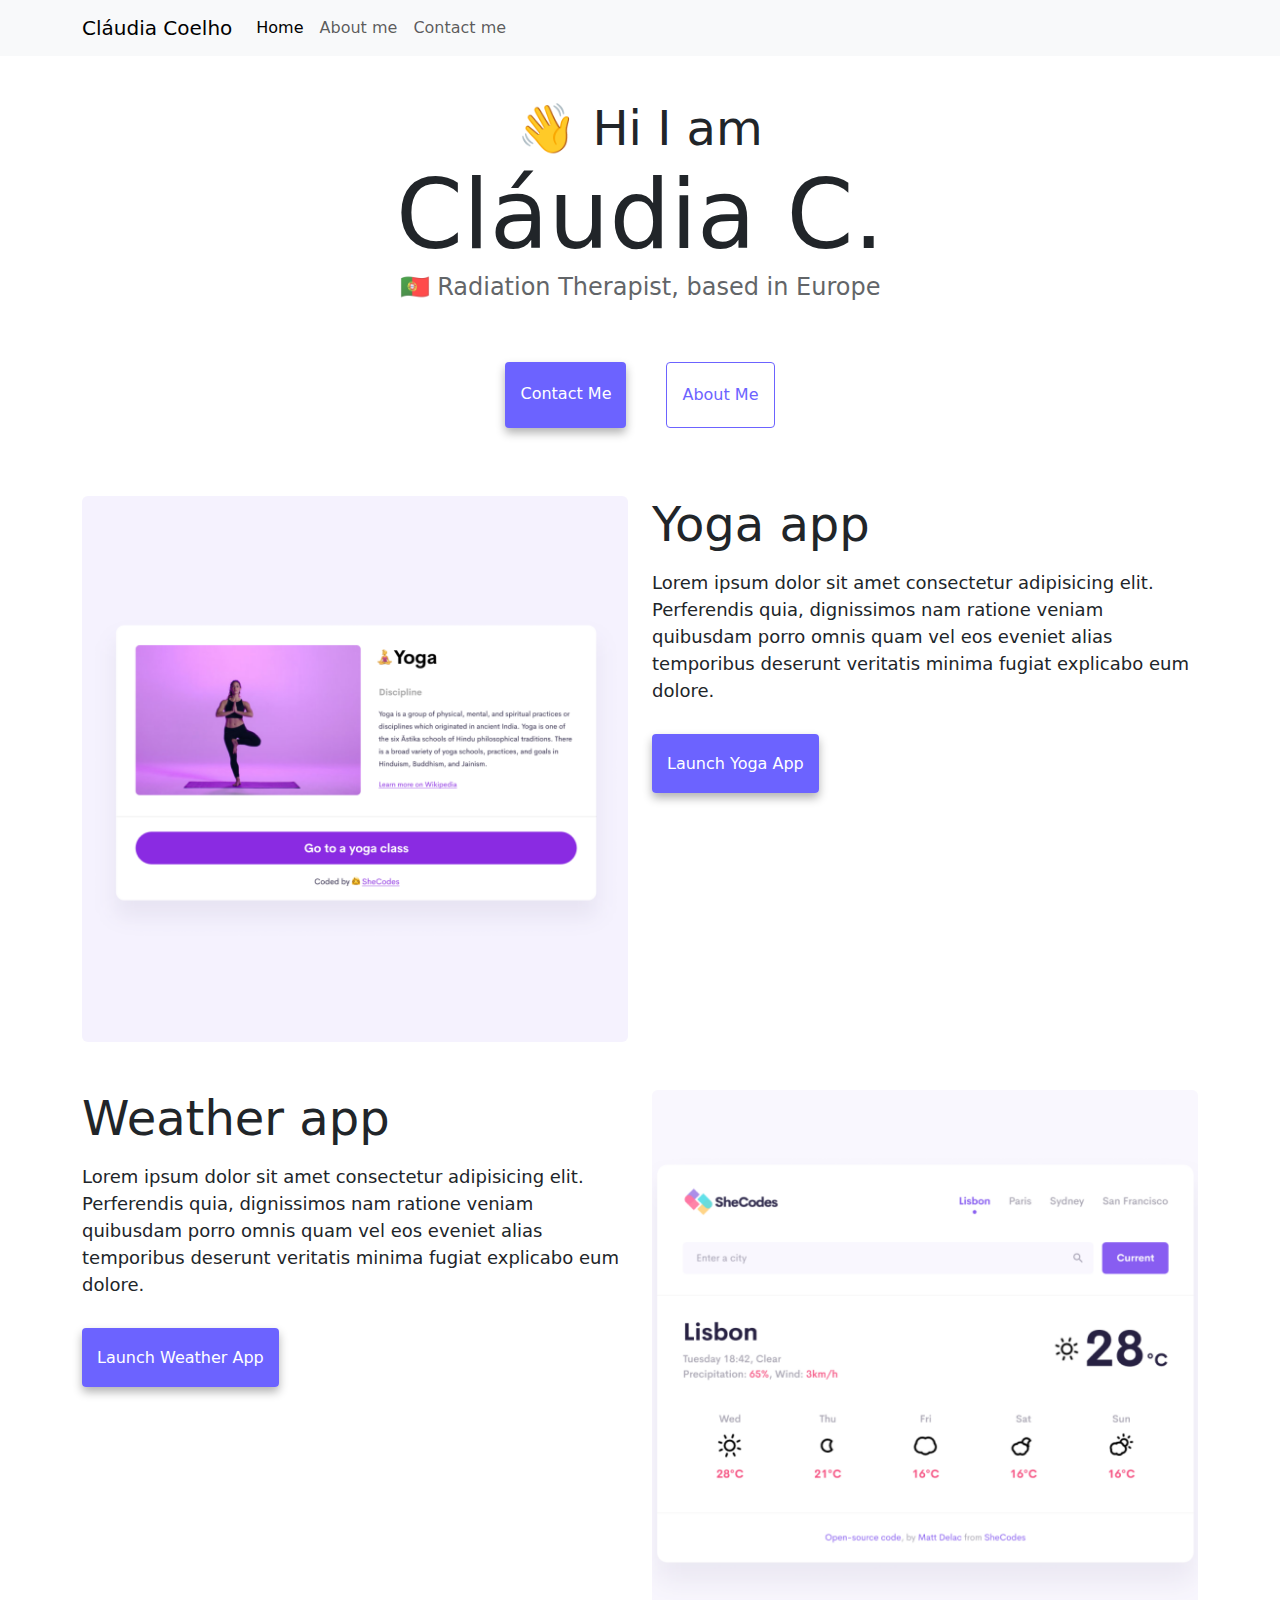
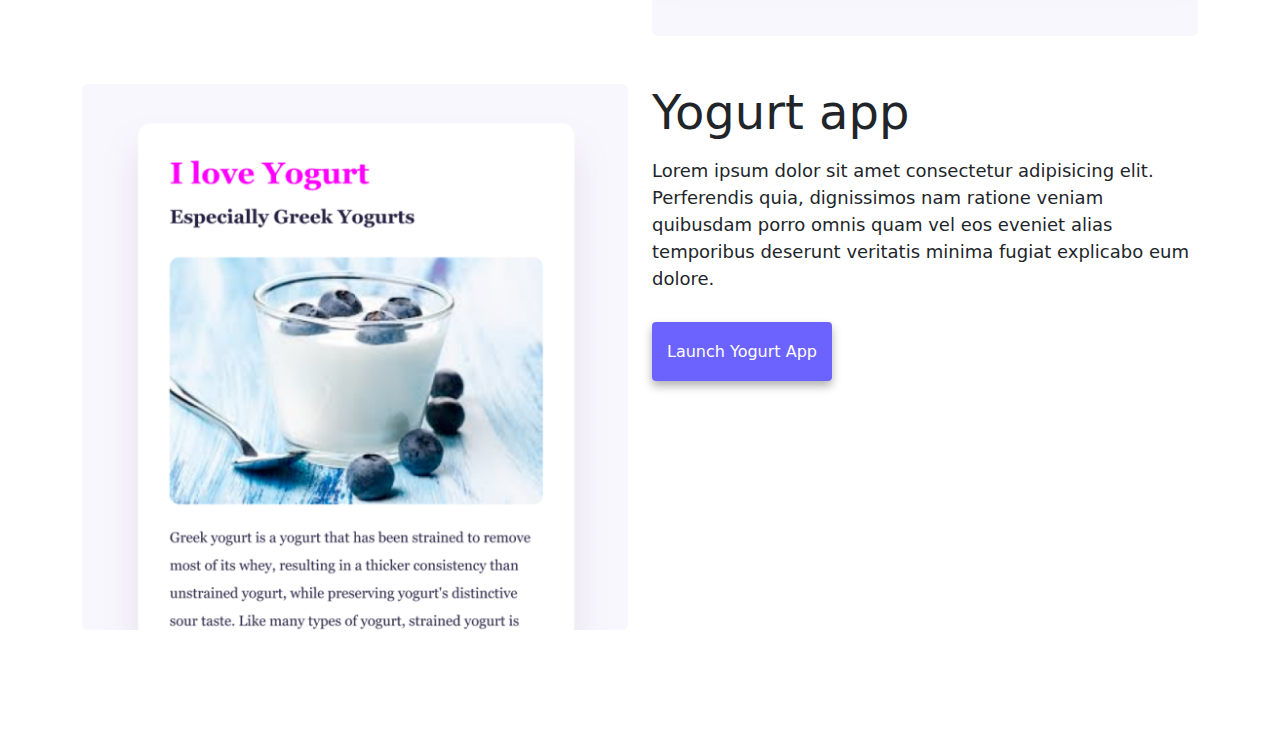
<file: index.html>
<!DOCTYPE html>
<html lang="en">
  <head>
    <meta charset="UTF-8" />
    <meta http-equiv="X-UA-Compatible" content="IE=edge" />
    <meta name="viewport" content="width=device-width, initial-scale=1.0" />
    <meta name="description" content="Cláudia Coelho is proudly a Radiation Therapist, working in an Oncology Center for Portugal's National Health Service.">
    <link
      href="https://cdn.jsdelivr.net/npm/bootstrap@5.3.3/dist/css/bootstrap.min.css"
      rel="stylesheet"
      integrity="sha384-QWTKZyjpPEjISv5WaRU9OFeRpok6YctnYmDr5pNlyT2bRjXh0JMhjY6hW+ALEwIH"
      crossorigin="anonymous"
    />
    <script
      src="https://cdn.jsdelivr.net/npm/bootstrap@5.3.3/dist/js/bootstrap.bundle.min.js"
      integrity="sha384-YvpcrYf0tY3lHB60NNkmXc5s9fDVZLESaAA55NDzOxhy9GkcIdslK1eN7N6jIeHz"
      crossorigin="anonymous"
    ></script>
    <title>Radiation Therapist - Cláudia Coelho</title>
    <link rel="stylesheet" href="/css/style.css" />
  </head>
  <body>
    <nav class="navbar fixed-top navbar-expand-lg bg-body-tertiary">
      <div class="container">
        <a class="navbar-brand" href="/" title="Homepage">Cláudia Coelho</a>
        <button
          class="navbar-toggler"
          type="button"
          data-bs-toggle="collapse"
          data-bs-target="#navbarText"
          aria-controls="navbarText"
          aria-expanded="false"
          aria-label="Toggle navigation"
        >
          <span class="navbar-toggler-icon"></span>
        </button>
        <div class="collapse navbar-collapse" id="navbarText">
          <ul class="navbar-nav me-auto mb-2 mb-lg-0">
            <li class="nav-item">
              <a class="nav-link active" aria-current="page" href="/">Home</a>
            </li>
            <li class="nav-item">
              <a class="nav-link" href="/about.html" title="About Cláudia Coelho">About me</a>
            </li>
            <li class="nav-item">
              <a class="nav-link" href="/about.html#contact" title="Contact Cláudia Coelho">Contact me</a>
            </li>
        </div>
      </div>
    </nav>
    <h2 class="text-center">👋 Hi I am</h2>
    <h1 class="text-center">Cláudia C.</h1>
    <h3 class="text-center">🇵🇹 Radiation Therapist, based in Europe</h3>
    <div class="navigation-links mb-5">
      <a href="/about.html#contact" title="Contact Cláudia Coelho" class="primary-link">Contact me</a>
      <a href="/about.html" title="About Cláudia Coelho" class="secondary-link">About me</a>
    </div>
    <div class="container">
      <div class="row">
        <div class="col-sm-6">
          <img src="/images/yoga.png" title="Yoga project" class="img-fluid rounded d-none d-sm-block" />
        </div>
        <div class="col-sm-6">
          <h2 class="mb-3">Yoga app</h2>
          <p>
            Lorem ipsum dolor sit amet consectetur adipisicing elit. Perferendis
            quia, dignissimos nam ratione veniam quibusdam porro omnis quam vel
            eos eveniet alias temporibus deserunt veritatis minima fugiat
            explicabo eum dolore.
          </p>
          <div class="mt-5">
            <a href="#" title="Yoga App" class="primary-link project-link">Launch Yoga App</a>
          </div>
        </div>
      </div>
      <div class="row mt-5">
        <div class="col-sm-6">
          <h2 class="mb-3">Weather app</h2>
          <p>
            Lorem ipsum dolor sit amet consectetur adipisicing elit. Perferendis
            quia, dignissimos nam ratione veniam quibusdam porro omnis quam vel
            eos eveniet alias temporibus deserunt veritatis minima fugiat
            explicabo eum dolore.
          </p>
          <div class="mt-5">
            <a href="#" title="Weather App" class="primary-link project-link">Launch Weather App</a>
          </div>
        </div>
        <div class="col-sm-6">
          <img src="/images/weather.png" title="Weather project" class="img-fluid rounded d-none d-sm-block" />
        </div>
      </div>
      <div class="row mt-5">
        <div class="col-sm-6">
          <img src="/images/yogurt.png" title="Yogurt Project" class="img-fluid rounded d-none d-sm-block" />
        </div>
        <div class="col-sm-6">
          <h2 class="mb-3">Yogurt app</h2>
          <p>
            Lorem ipsum dolor sit amet consectetur adipisicing elit. Perferendis
            quia, dignissimos nam ratione veniam quibusdam porro omnis quam vel
            eos eveniet alias temporibus deserunt veritatis minima fugiat
            explicabo eum dolore.
          </p>
          <div class="mt-5">
            <a href="#" title="Yogurt App" class="primary-link project-link">Launch Yogurt App</a>
          </div>
        </div>
      </div>
    </div>
  </body>
</html>
</file>
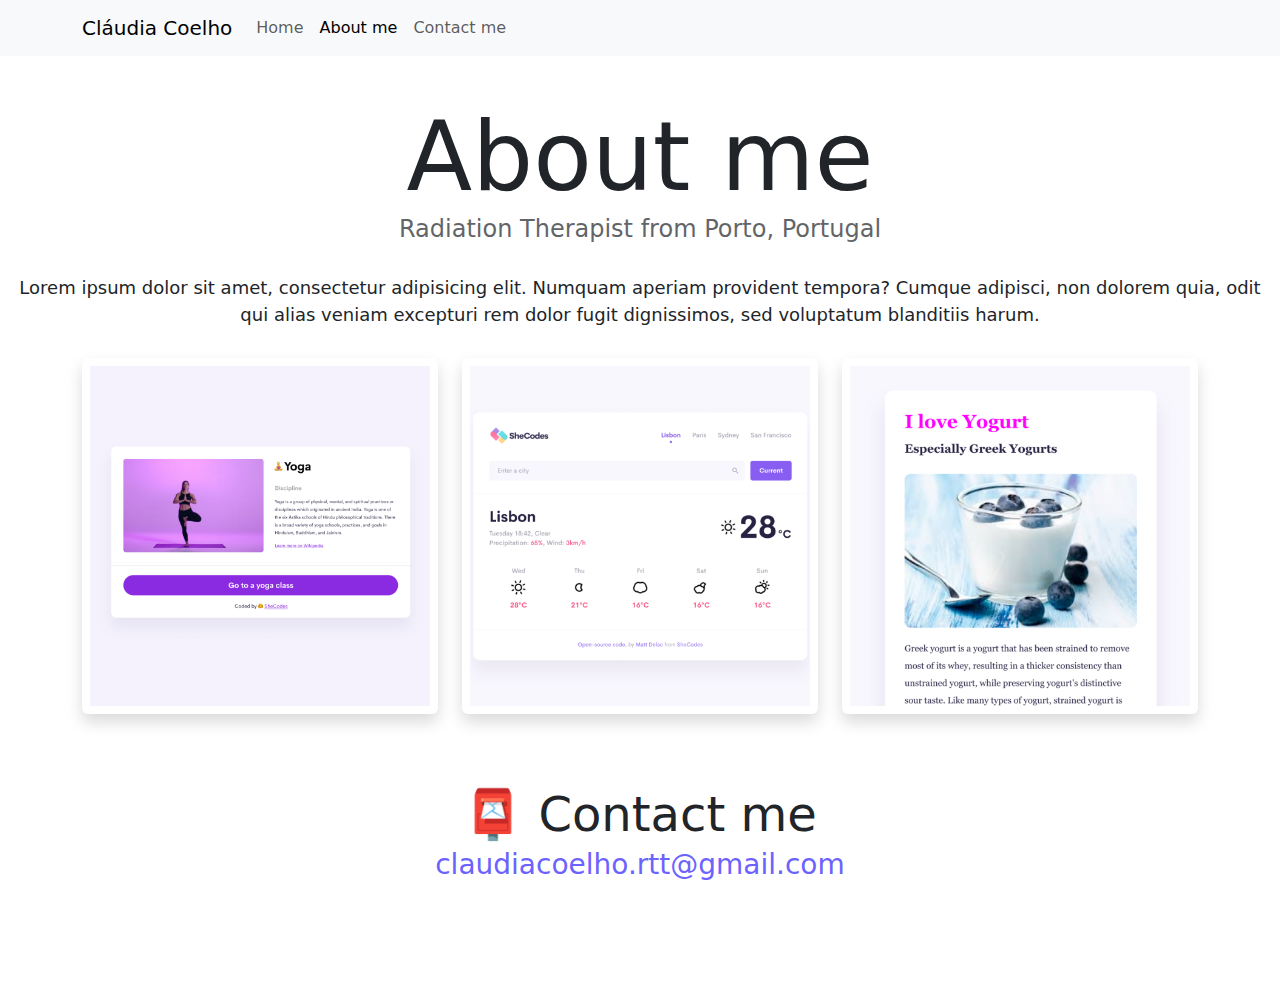
<file: about.html>
<!DOCTYPE html>
<html lang="en">
  <head>
    <meta charset="UTF-8" />
    <meta http-equiv="X-UA-Compatible" content="IE=edge" />
    <meta name="viewport" content="width=device-width, initial-scale=1.0" />
        <meta name="description" content="Know more about Cláudia Coelho and is preferences.">
    <link
    href="https://cdn.jsdelivr.net/npm/bootstrap@5.3.3/dist/css/bootstrap.min.css"
    rel="stylesheet"
    integrity="sha384-QWTKZyjpPEjISv5WaRU9OFeRpok6YctnYmDr5pNlyT2bRjXh0JMhjY6hW+ALEwIH"
    crossorigin="anonymous"
  />
  <script
    src="https://cdn.jsdelivr.net/npm/bootstrap@5.3.3/dist/js/bootstrap.bundle.min.js"
    integrity="sha384-YvpcrYf0tY3lHB60NNkmXc5s9fDVZLESaAA55NDzOxhy9GkcIdslK1eN7N6jIeHz"
    crossorigin="anonymous"
  ></script>
    <title>Get to know more about me - Cláudia Coelho</title>
    <link rel="stylesheet" href="/css/style.css" />
  </head>
  <body>
    <nav class="navbar fixed-top navbar-expand-lg bg-body-tertiary">
      <div class="container">
        <a class="navbar-brand" href="/" title="Homepage">Cláudia Coelho</a>
        <button
          class="navbar-toggler"
          type="button"
          data-bs-toggle="collapse"
          data-bs-target="#navbarText"
          aria-controls="navbarText"
          aria-expanded="false"
          aria-label="Toggle navigation"
        >
          <span class="navbar-toggler-icon"></span>
        </button>
        <div class="collapse navbar-collapse" id="navbarText">
          <ul class="navbar-nav">
            <li class="nav-item">
              <a class="nav-link" aria-current="page" href="/">Home</a>
            </li>
            <li class="nav-item">
              <a class="nav-link active" href="/about.html" title="About Cláudia Coelho">About me</a>
            </li>
            <li class="nav-item">
              <a class="nav-link" href="/about.html#contact" title="Contact Cláudia Coelho">Contact me</a>
            </li>
        </div>
      </div>
    </nav>
    
    <h1 class="text-center">About me</h1>
    <h3 class="text-center">Radiation Therapist from Porto, Portugal</h3>
    
    <div class="about-paragraphs text-center">
      <p>
        Lorem ipsum dolor sit amet, consectetur adipisicing elit. Numquam
        aperiam provident tempora? Cumque adipisci, non dolorem quia, odit qui
        alias veniam excepturi rem dolor fugit dignissimos, sed voluptatum
        blanditiis harum.
      </p>
    </div>
    <div class="container">
      <div class="row">
        <div class="col-sm-4">
          <img src="/images/yoga.png" title="Yoga project" class="img-fluid p-2 mb-4 shadow rounded" />
        </div>
        <div class="col-sm-4">
          <img src="/images/weather.png" title="Weather project" class="img-fluid p-2 mb-4 shadow rounded" />
        </div>
        <div class="col-sm-4">
          <img src="/images/yogurt.png" title="Yogurt project" class="img-fluid p-2 mb-4 shadow rounded" />
        </div>
      </div>
    </div>
  
    <div id="contact" class="mt-5">
      <h2 class="text-center">📮 Contact me</h2>
      <a href="mailto:claudiacoelho.rtt@gmail.com" class="email-link"
        >claudiacoelho.rtt@gmail.com</a
      >
    </div>
  </body>
</html>
</file>
<file: css/style.css>
:root {
  --primary-color: #6c63ff;
  --secondary-color: #f5f2fe;
  --box-shadow: 0 5px 10px rgba(0, 0, 0, 0.3);
}

body {
  margin: 100px 0;
}

h1,
h2,
h3 {
  margin: 0;
}

h1 {
  font-size: 96px;
}

h2 {
  font-size: 48px;
}

h3 {
  font-size: 24px;
  opacity: 0.7;
}

p {
  font-size: 18px;
  line-height: 1.5;
}

.navigation-links {
  display: flex;
  margin-top: 40px;
  justify-content: center;
}

.navigation-links a {
  margin: 20px;

}

.primary-link {
  border-radius: 4px;
  padding: 20px 15px;
  text-decoration: none;
  text-transform: capitalize;
  background: var(--primary-color);
  box-shadow: var(--box-shadow);
  color: white;
}

.primary-link:hover {
  color: white;
}

.secondary-link {
  border-radius: 4px;
  padding: 20px 15px;
  text-decoration: none;
  text-transform: capitalize;
  color: var(--primary-color);
  border: 1px solid var(--primary-color);
}

.about-paragraphs {
  margin: 30px 0;
}

.about-paragraphs p {
  margin: 10px;
}

.email-link {
  display: flex;
  justify-content: center;
  color: var(--primary-color);
  font-size: 28px;
  text-decoration: none;
}

.email-link:hover {
  text-decoration: underline;
}

@media (max-width: 576px) {
  h1 {
    font-size: 48px;
    line-height: 1.5;
  }

  h2 {
    font-size: 32px;
    text-align: center;
  }

  p {
    text-align: center;
  }

  .project-link {
    display: block;
    text-align: center;
    margin: 0 20px;
  }
}
</file>
